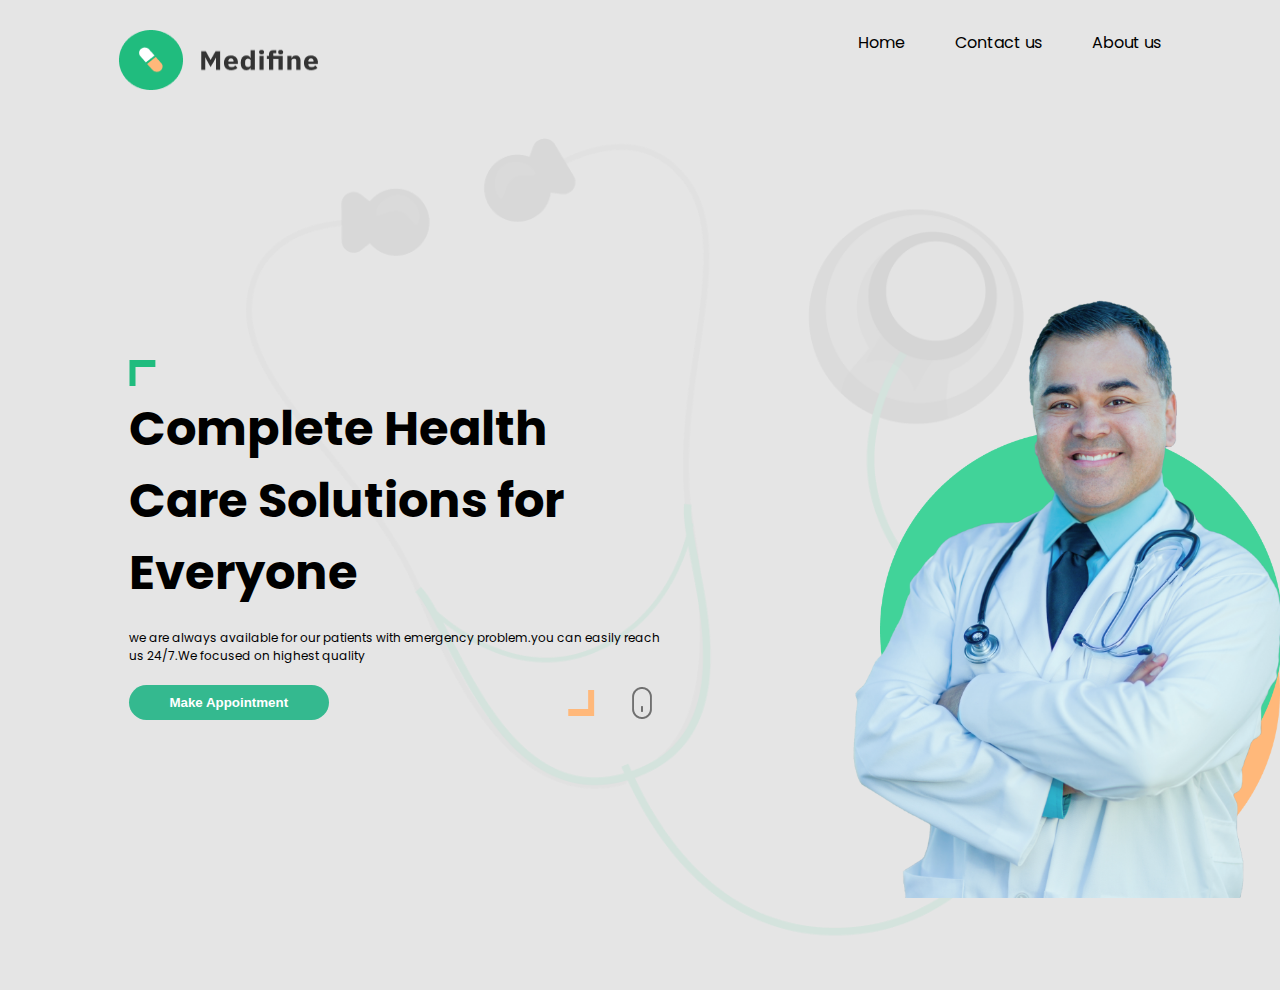
<file: 11 feb2023/multiplepages-project/index.html>
<!DOCTYPE html>
<html lang="en">
  <head>
    <link rel="preconnect" href="https://fonts.googleapis.com" />
    <link rel="preconnect" href="https://fonts.gstatic.com" crossorigin />
    <link
      href="https://fonts.googleapis.com/css2?family=Poppins:wght@400;500;900&display=swap"
      rel="stylesheet"
    />
    <meta charset="UTF-8" />
    <meta http-equiv="X-UA-Compatible" content="IE=edge" />
    <meta name="viewport" content="width=device-width, initial-scale=1.0" />
    <link rel="stylesheet" href="./style.css" />
    <title>multiple pages project</title>
    <!--header part-->
  </head>
  <body>
    <header>
      <img src="./assets/logo.png" alt="" class="headerlogo" />

      <ul>
        <li><a href="./index.html">Home</a></li>
        <li><a href="./contact/index.html">Contact us</a></li>
        <li><a href="./about/index.htm">About us</a></li>
      </ul>
    </header>

    <main>
      <div class="main-left-content">
        <div>
          <img src="./assets/topAngle.png" alt="top angle " />
          <h1>Complete Health <br />Care Solutions for<br />Everyone</h1>
        </div>
        
        <p>
          we are always available for our patients with emergency problem.you
          can easily reach <br />
          us 24/7.We focused on highest quality
        </p>
        <div class="main-div1-div1">
          <div>
            <button><a href="">Make Appointment</a></button>
          </div>
          <img src="./assets/bottomAngle.png" alt="image" class="yellow-angle">
          <img src="./assets/mouse.png" alt="image" />
        </div>
      </div>

      <!--all image--><!-- second div of main-->
      <div class="main-leftimage">
        <img src="./assets/greenBox.png" alt="image" class=" green" />

        <img src="./assets/yellowBox.png" alt="image" class=" yellow" />

        <img src="./assets/doctor.png" alt="docter image" class="docterimage" />
      </div>


    </main>
  </body>
</html>
</file>
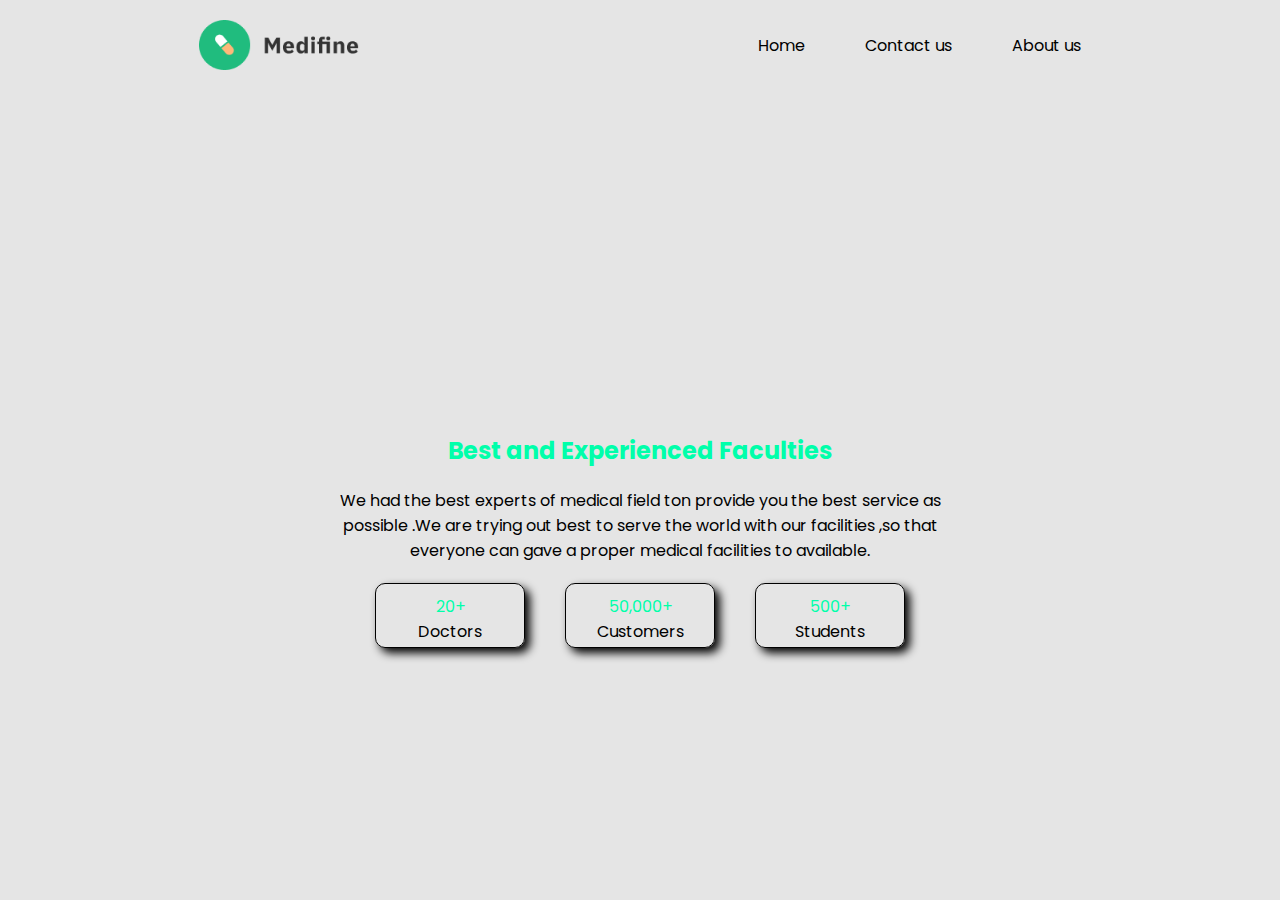
<file: 11 feb2023/multiplepages-project/about/index.htm>
<!DOCTYPE html>
<html lang="en">
  <head>
    <link rel="preconnect" href="https://fonts.googleapis.com" />
    <link rel="preconnect" href="https://fonts.gstatic.com" crossorigin />
    <link
      href="https://fonts.googleapis.com/css2?family=Poppins&display=swap"
      rel="stylesheet"
    />
    <meta charset="UTF-8" />
    <meta http-equiv="X-UA-Compatible" content="IE=edge" />
    <meta name="viewport" content="width=device-width, initial-scale=1.0" />
    <title>about us pages</title>
    <link rel="stylesheet" href="./style.css" />
  </head>
  <body>
    <header>
      <img src="./assets/logo.png" alt="" class="headerlogo" />

      <ul class="headerleftside">
        <li><a href="/multiplepages-project/index.html">Home</a></li>
        <li>
          <a href="/multiplepages-project/contact/index.html">Contact us</a>
        </li>
        <li><a href="/multiplepages-project/about/index.htm">About us</a></li>
      </ul>
    </header>

    <main>
      <h2 class="main-h2">Best and Experienced Faculties</h2>

      <p class="paragraph">
        We had the best experts of medical field ton provide you the best
        service as <br />
        possible .We are trying out best to serve the world with our facilities
        ,so that <br />

        everyone can gave a proper medical facilities to available.
      </p>
      <div class="middel-box">
        <ul>
          <li class="box">20+</li>
          <li>Doctors</li>
        </ul>
        <ul>
          <li class="box">50,000+</li>
          <li>Customers</li>
        </ul>
        <ul>
          <li class="box">500+</li>
          <li>Students</li>
        </ul>
      </div>
    </main>
  </body>
</html>
</file>
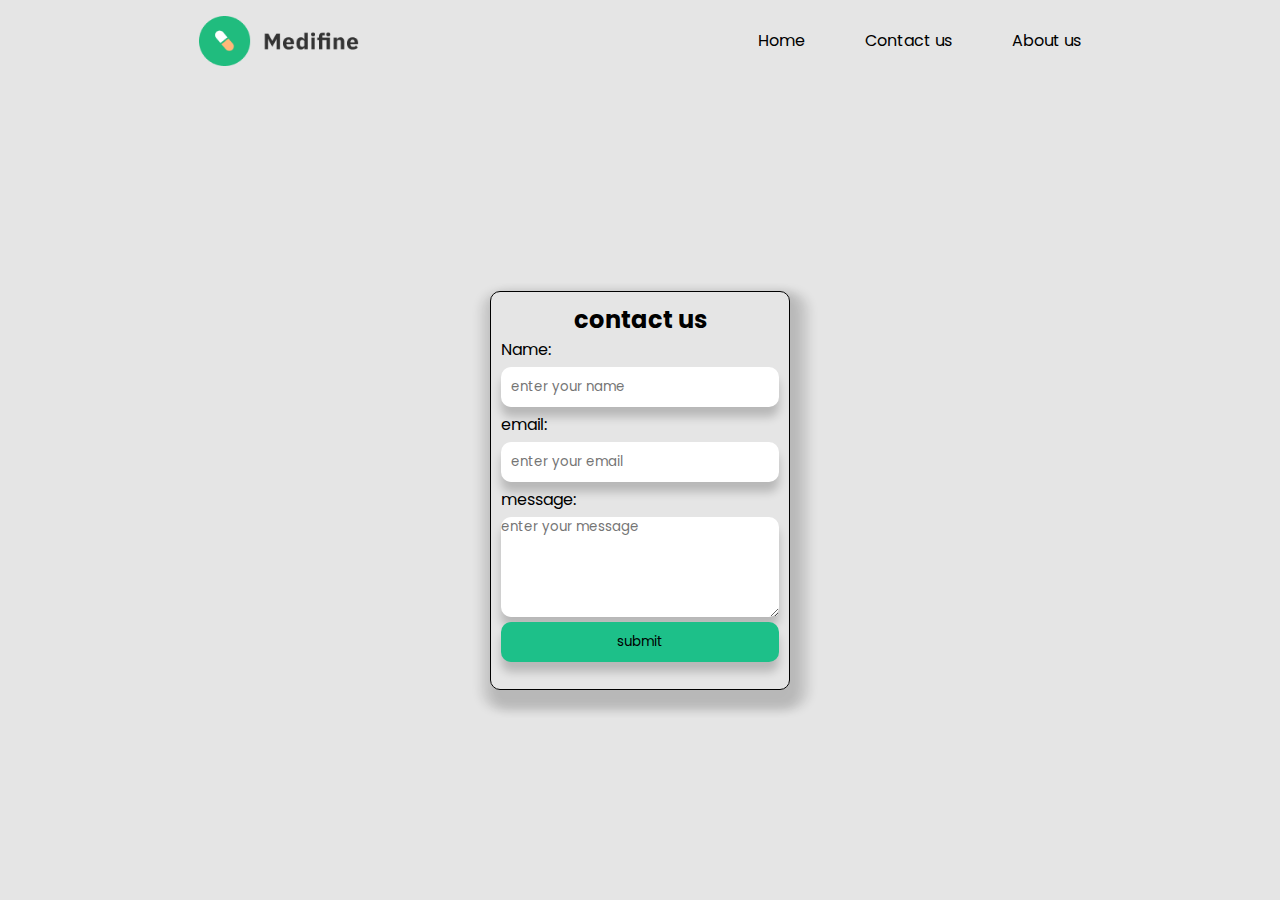
<file: 11 feb2023/multiplepages-project/contact/index.html>
<!DOCTYPE html>
<html lang="en">
<head>
  <link rel="preconnect" href="https://fonts.googleapis.com">
  <link rel="preconnect" href="https://fonts.gstatic.com" crossorigin>
  <link href="https://fonts.googleapis.com/css2?family=Poppins&display=swap" rel="stylesheet">
    <meta charset="UTF-8">
    <meta http-equiv="X-UA-Compatible" content="IE=edge">
    <meta name="viewport" content="width=device-width, initial-scale=1.0">
    <title>contact us page</title>
    <link rel="stylesheet" href="./style.css">
</head>
<body>
   <!--header section-->
        <header>
          <!--logo image-->
            <img src="./assets/logo.png" alt="" class="headerlogo" />
      
            <ul class="headerleftside">
              <li><a href="/multiplepages-project/index.html">Home</a></li>
              <li><a href="/multiplepages-project/contact/index.html">Contact us</a></li>
              <li><a href="/multiplepages-project/about/index.htm">About us</a></li>
            </ul>
          </header>
         <!--this section for form-->
          <main>
            <div class="middel-box">
            <div>
              
                <h2>contact us</h2>

                <!--for border of form-->
                <div class="form">
        
                     <label for="">Name:</label>
                    <input type="text" name="name" placeholder="enter your name">

                    <label for="">email:</label>
                    <input type="email" name="email" placeholder="enter your email">

                    <label for="">message:</label>
                    <textarea name="text" name="message" rows="5" column="10" placeholder="enter your message"></textarea>

                    <!--submit button-->
                    <input type="submit" value="submit" id="submit">
                </div>
            </div>

            </div>
          </main>
   
    
</body>
</html>
</file>
<file: 11 feb2023/multiplepages-project/style.css>
*{
    padding: 0px;
    margin: 0px;
    box-sizing: border-box;
   
}

body{
    width: 100vw;
    height: 100vh;
    font-family: 'Poppins', sans-serif;
    background-image: linear-gradient(rgba(0,0,0,0.1), rgba(0,0,0,0.1));
    overflow: hidden;
   
    
   
   
}

/*                         this css for all <li>  tag in whole web page                   */

li{
    list-style: none;
}

/*                           this css for all <a> tag in whole web page            */

a{
    text-decoration: none;
    color: #000000;
}

/*                                    header part                 */

header{
    display: flex;
    align-content: center;
    align-content: center;
    justify-content: space-around;
    margin-top: 30px;
    gap: 300px;
}
/*child of all header*/
header ul{
    display: flex;
    align-content: center;
    justify-content: space-around;
    gap: 50px;
    
}
/*logo of header part of web page*/
.headerlogo{
    width:200px;
    height: 60px;

}
main{
    height: 100%;
    display: flex;
    align-content: center;
    justify-content: space-around; 
    background-image:url(./assets/stethoscope.png) ;
    background-repeat: no-repeat;
    background-origin: content-box;
    background-size: contain;
    background-position-x: 200px;
}
  
   



.main-leftimage{
    width: 30%;
    display: flex;
    align-content: center;
    justify-content: center;   
}
/*           left side paragraph     */
main p{
    font-size: 12px;
}
.main-div1-div1{
    display: flex;
    align-items: center;
    align-content: center;
    justify-content: space-between;
}
/* yellow angle image in  main section */
.yellow-angle{
    margin-left: 210px;
}
 h1{
    font-size: 3em;
}

/*          yellow image             */
.yellow{
    position: absolute;
    right: 0px;
    bottom: 8px;
    width: 400px;
    height: 400px;
    z-index: -1;
}
/*                  green image        */
.green{
    position: absolute;
    right: 0px;
    z-index: 0;
    bottom: 70px;
    width: 400px;
    height: 400px;
}

/*                  docter image      */
.docterimage{
    height: 630px;
    z-index: 1;
    position: absolute;
    right: 0px;
    bottom: 2px;
  
}
/* main left content*/
.main-left-content{
    
    display: flex;
    flex-direction: column;
    align-content: center;
    justify-content:center;
    gap: 20px;
    margin-left: 50px;
   
}
/*                               for button                   */
button
{
    padding: 10px;
    border-radius: 30px;
    border: none;
    width: 200px;
    background-color: rgb(52, 185, 143);

}
button a{
    color: white;
    text-decoration: none;
    font-weight: 900;
}
</file>
<file: 11 feb2023/multiplepages-project/about/style.css>
*{
    padding: 0px;
    margin: 0px;
    box-sizing: border-box;

}
a{
    text-decoration: none;
    color: #000000;

}
ul{
    list-style: none;
    text-align: center;
}
body{
    height: 100vh;
    width: 100wh;
    display: flex;
    align-content: center;
   justify-content: space-between;
    flex-direction: column;
    overflow: hidden;
    font-family: 'Poppins', sans-serif;
    background-image: linear-gradient(rgba(0,0,0,0.1), rgba(0,0,0,0.1));
}

header{
   height: 10%;
    display: flex;
    align-items: center;
    align-content: center;
    justify-content: space-around;
}
.headerleftside{
    display: flex;
    align-items: center;
    align-content: center;
    justify-content: space-around;
    gap: 60px;
}
.headerlogo{
    height: 50px;
    width: 160px;
}
main{  
    height:80%; 
    display: flex;
    align-items: center;
    align-content: center;
    justify-content: center;
    flex-direction: column;
    gap: 20px;
    text-align: center;
}

main ul{
    border: 1px solid ;
    width: 150px;
    height: 65px;
    border-radius: 10px;
    gap: 10px;
    box-shadow: 5px 5px 10px black ;
}
.middel-box{
    display: flex;
    align-items: center;
    align-content: center;
    justify-content: space-around;
    text-align: center;
    text-align: center;
   
}
.middel-box{
    display: flex;
    align-items: center;
    align-content: center;
    justify-content:space-around ;
    gap: 40px;
    text-align: center;
}
.middel-box ul {
    text-align: center;

}
.box{
    color: rgba(0, 255, 170,3);
    margin-top: 10px;
}
 main h2{
    color: rgb(0, 255, 170);
 }
</file>
<file: 11 feb2023/multiplepages-project/contact/style.css>
*{
    padding: 0px;
    margin: 0px;
    box-sizing: border-box;

}
a{
    text-decoration: none;
    color: #000000;

}
ul{
    list-style: none;
    text-align: center;
}
body{
    height: 100vh;
    width: 100wh;
    display: flex;
    align-content: center;
   justify-content: space-between;
    flex-direction: column;
    overflow: hidden;
    font-family: 'Poppins', sans-serif;
    background-image: linear-gradient(rgba(0,0,0,0.1), rgba(0,0,0,0.1));
    
}

header{
   height: 10%;
    display: flex;
    align-items: center;
    align-content: center;
    justify-content: space-around;
}
.headerleftside{
    display: flex;
    align-items: center;
    align-content: center;
    justify-content: space-around;
    gap: 60px;
}
/*header logo*/
.headerlogo{
    height: 50px;
    width: 160px;
}
/*   from here all css for main */
main{
   
    width: 100%;
    height: 100%;
    display: flex;
align-content: center;
    align-items: center;
    justify-content: center;
    text-align: center;
}
/* middel form page box*/
.middel-box{
      border: 1px solid rgb(0, 0, 0);
      border-radius: 10px;
      padding: 10px;
      width: 300px;
      height: 399px;
      margin: 10px;
      box-shadow: 10px 10px 10px 10px rgba(0, 0, 0, 0.1),0px 10px 10px 10px rgba(0, 0, 0, 0.1);
}
.form{
    display: flex;
    flex-direction: column;
  align-content: center ;
  justify-content: space-around;
  text-align: left;
  gap: 5px;
 

 
 
}

/*  firm input*/
input{
    border: 1px solid rgb(0, 0, 0);
    padding: 10px;
    border-radius: 10px;
    border: none;
    background-color: #ffffff;
    box-shadow: 0px 10px 10px 0px rgba(0, 0, 0, 0.2);
    font-family: 'Poppins', sans-serif;
 
}
/*         text area for message                              */
textarea{
      border-radius: 10px;
      border: none;
      background-color: #ffffff;
      box-shadow: 0px 10px 10px 0px rgba(0, 0, 0, 0.2);
      font-family: 'Poppins', sans-serif;
}
/*                      submit button                   */

#submit{
    background-color: rgb(29, 192, 137);
}
</file>
